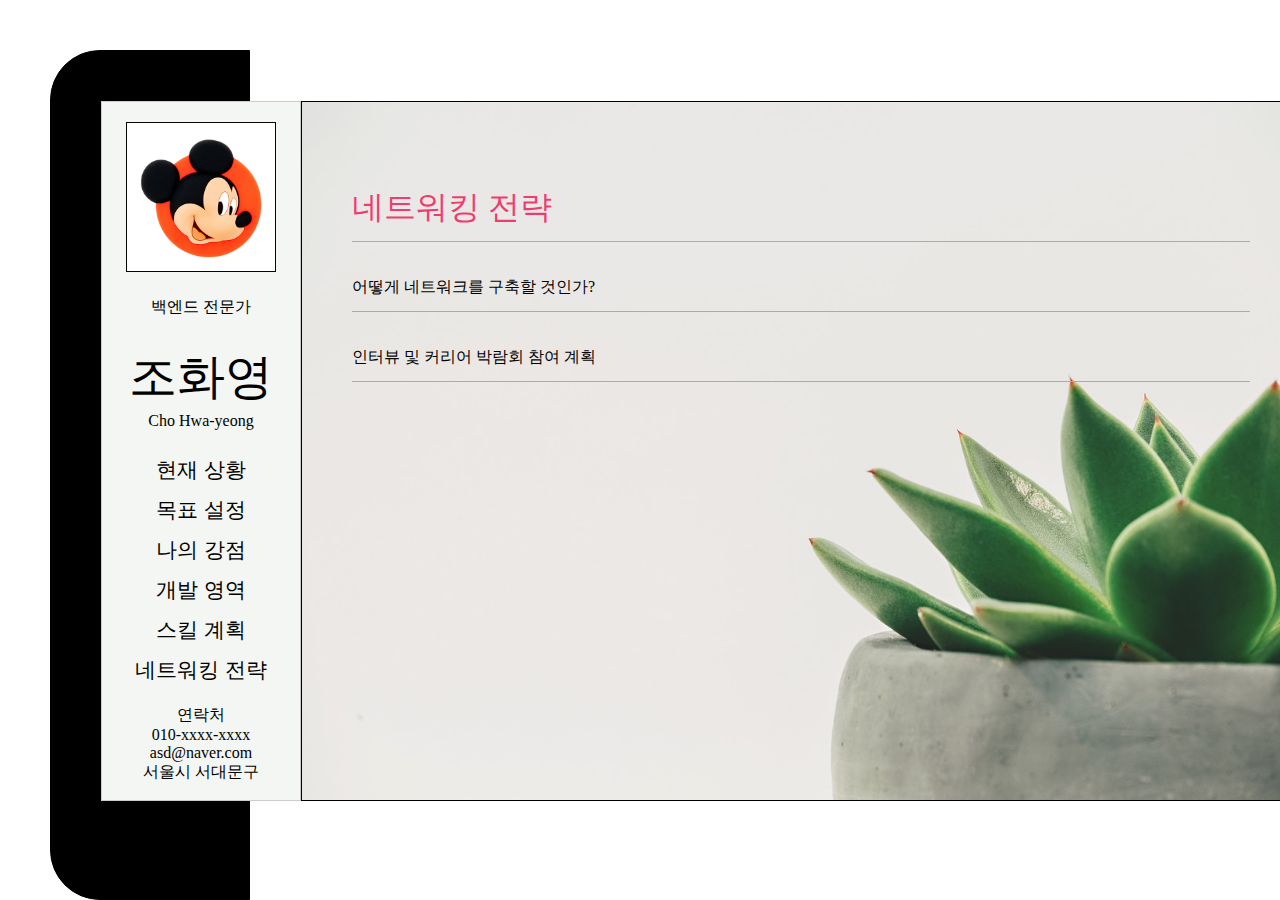
<file: index.html>
<!DOCTYPE html>
<html lang="en">

<head>
    <meta charset="UTF-8">
    <meta name="viewport" content="width=device-width, initial-scale=1.0">
    <title>Document</title>
    <link rel="stylesheet" href="css/index.css">
</head>

<body>
    <div class="layout">
        <div class="left">
            <div class="pic">
                <img src="img/micky.jpg" alt="">
            </div>
            <p class="text1">백엔드 전문가</p>
            <p class="text2">조화영</p>
            <p class="text3">Cho Hwa-yeong</p>
            <p class="menu1 menu" onclick="func(1)">현재 상황</p>
            <p class="menu2 menu" onclick="func(2)">목표 설정</p>
            <p class="menu3 menu" onclick="func(3)">나의 강점</p>
            <p class="menu4 menu" onclick="func(4)">개발 영역</p>
            <p class="menu5 menu" onclick="func(5)">스킬 계획</p>
            <p class="menu6 menu" onclick="func(6)">네트워킹 전략</p>

            <p class="text4 left_text">연락처</p>
            <p class="text5 left_text">010-xxxx-xxxx</p>
            <p class="text6 left_text">asd@naver.com</p>
            <p class="text7 left_text">서울시 서대문구</p>

<script>
    <!-- 내부스크립트 -->
    function func(js){
        right1.style.display="none"
        right2.style.display="none"
        right3.style.display="none"
        right4.style.display="none"
        right5.style.display="none"
        right6.style.display="none"
        this["right"+js].style.display="block"
    }

</script>
        </div>
        <!-- 왼쪽 메뉴 클릭시 오른쪽에 데이터 표시 -->
        <div class="right" id="right1">
            <p>현재 상황</p>
            중앙정보처리학원에서 국비지원 K-digital Training을 수강함
            <p>현재 직업 상황 또는 대학에서의 상황</p>
            교육직종에 종사하였음. 아이들을 가르치는 일을 하였음
            대학에서는 기계 관련 학과를 전공하였습니다.
            <p>강점과 발전 가능성 소개</p>
            저는 지속적으로 발전하고 성취하는것에 보람을 느낍니다.
            어려움에 부딪혔을 때 좌절하지 않고 헤쳐나갈 것입니다.
        </div>
        <div class="right" id="right2">
            <p>어떤 직업에 도전할것인가</p>
            <p>3년, 5년 후 나를 그려보기</p>
            
            <p>구체적이고 현실적인 목표 설정</p>
        </div>
        
        <div class="right" id="right3">
            <p>나의 강점</p>
            <p>내 강점은 무엇인가</p>
            나의 강점은 새로운 것을 배우는것에 거부감이 없다는 것이다.
            <p>강점을 더욱 강화하기 위한 나만의 전략</p>
            새롭게 배우고 익히며 관련 자격증을 획득하는것이 나의 전략입니다.
        </div>
        
        <div class="right" id="right4">
            <p>개발 영역</p>
            <p>현재 산업 동향과 자기 분야에 필요한 기술 습득</p>
            전문기술자가 부족한 상황입니다.
            <p>수요가 높은 분야 파악</p>
            인공지능, 빅데이터
        </div>
        
        <div class="right" id="right5">
            <p>스킬 계획</p>
            프론트엔드:html,css,js 백엔드:java 프레임워크:spring,spring boot
            DB:MySQL
            <p>필요한 스킬 목록</p>
            node js. React
            <p>스킬 개발을 위한 계획 및 일정</p>

            
        </div>
        <div class="right" id="right6">
            <p class="right_text">네트워킹 전략</p>
            <p class="right_text">어떻게 네트워크를 구축할 것인가?</p>
            <p class="right_text">인터뷰 및 커리어 박람회 참여 계획</p>
            
        </div>
    </div>


</body>

</html>
</file>
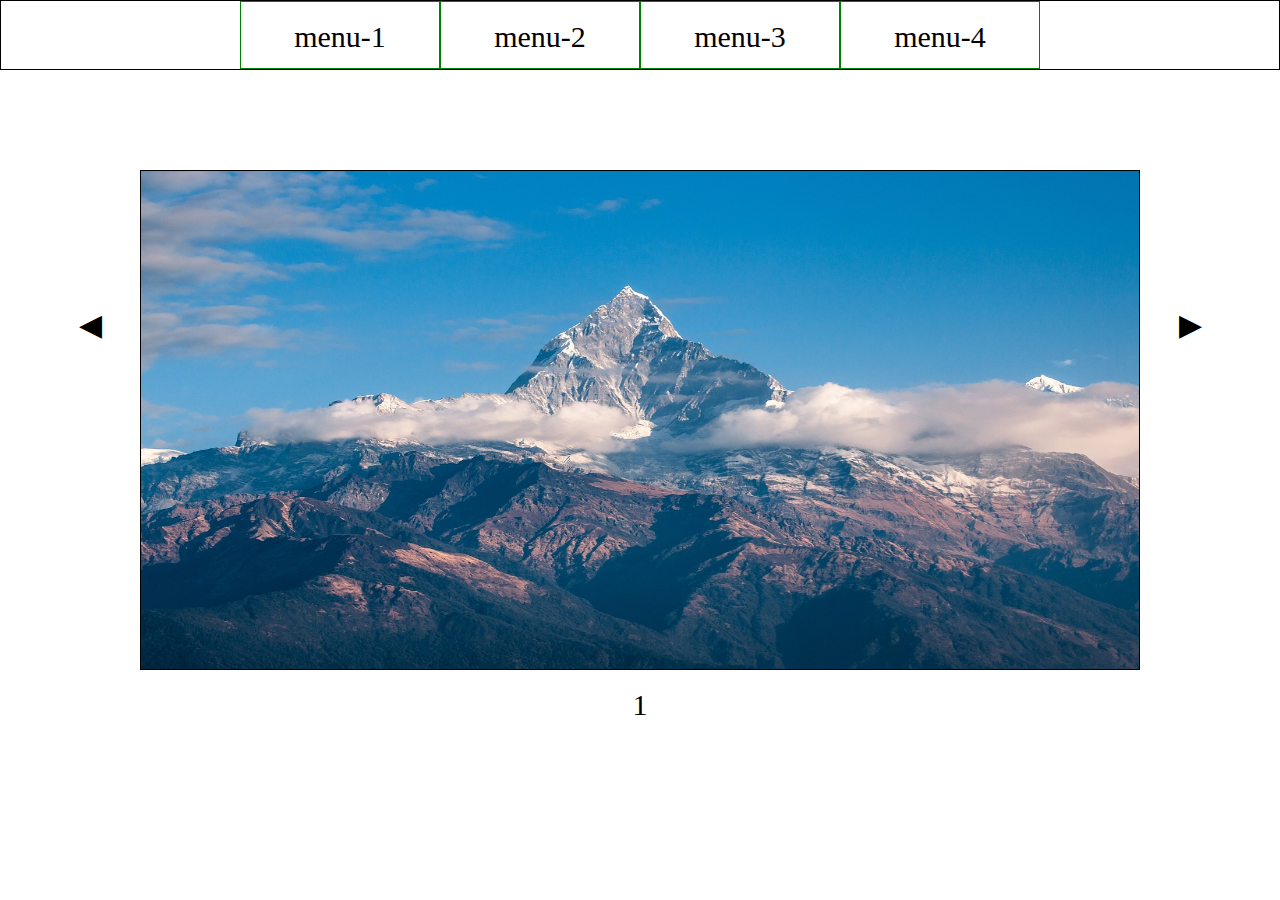
<file: 0205.html>
<!DOCTYPE html>
<html lang="en">

<head>
    <meta charset="UTF-8">
    <meta name="viewport" content="width=, initial-scale=1.0">
    <title>Document</title>
    <link rel="stylesheet" href="css/0205.css">
    <script src="javascript/0205.js"></script>
</head>

<body>
    <ul class="menu">
        <li id="menu1">menu-1</li>
        <li id="menu2">menu-2</li>
        <li id="menu3">menu-3</li>
        <li id="menu4">menu-4</li>
    </ul>
    <div class="big">
        <img src="img/0205/img1.jpg" alt="" class="pic">
    </div>
    <p class="no">1</p>
    <ul id="arrow">
        <li class="prev">◀</li>
        <li class="next">▶</li>
    </ul>
</body>

</html>
</file>
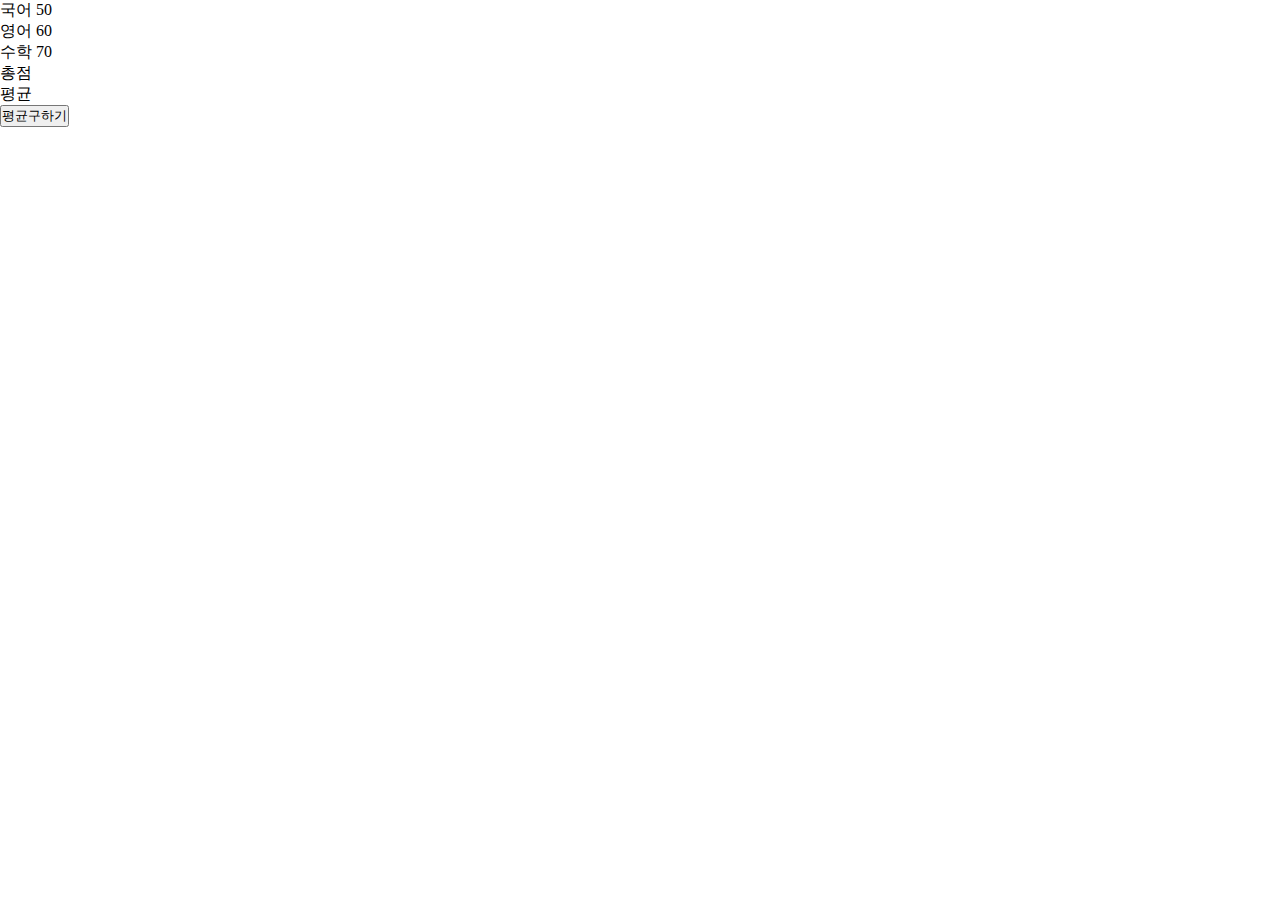
<file: 0205_2.html>
<!DOCTYPE html>
<html lang="en">

<head>
    <meta charset="UTF-8">
    <meta name="viewport" content="width=device-width, initial-scale=1.0">
    <title>Document</title>
    <link rel="stylesheet" href="css/0205_2.css">
    <script src="javascript/0205_2.js"></script>
</head>

<body>
    <ul>
        <li><span>국어</span>
            <span class="kor">50</span>
        </li>
        <li>
            <span>영어</span>
            <span class="eng">60</span>
        </li>
        <li>
            <span>수학</span>
            <span class="math">70</span>
        </li>
        <li><span>총점</span>
            <span class="sum"></span>
        </li>
        <li><span>평균</span>
            <span class="avg"></span>
        </li>
        <li>
            <input type="button" value="평균구하기" id="calc">
        </li>
    </ul>
</body>
</html>
</file>
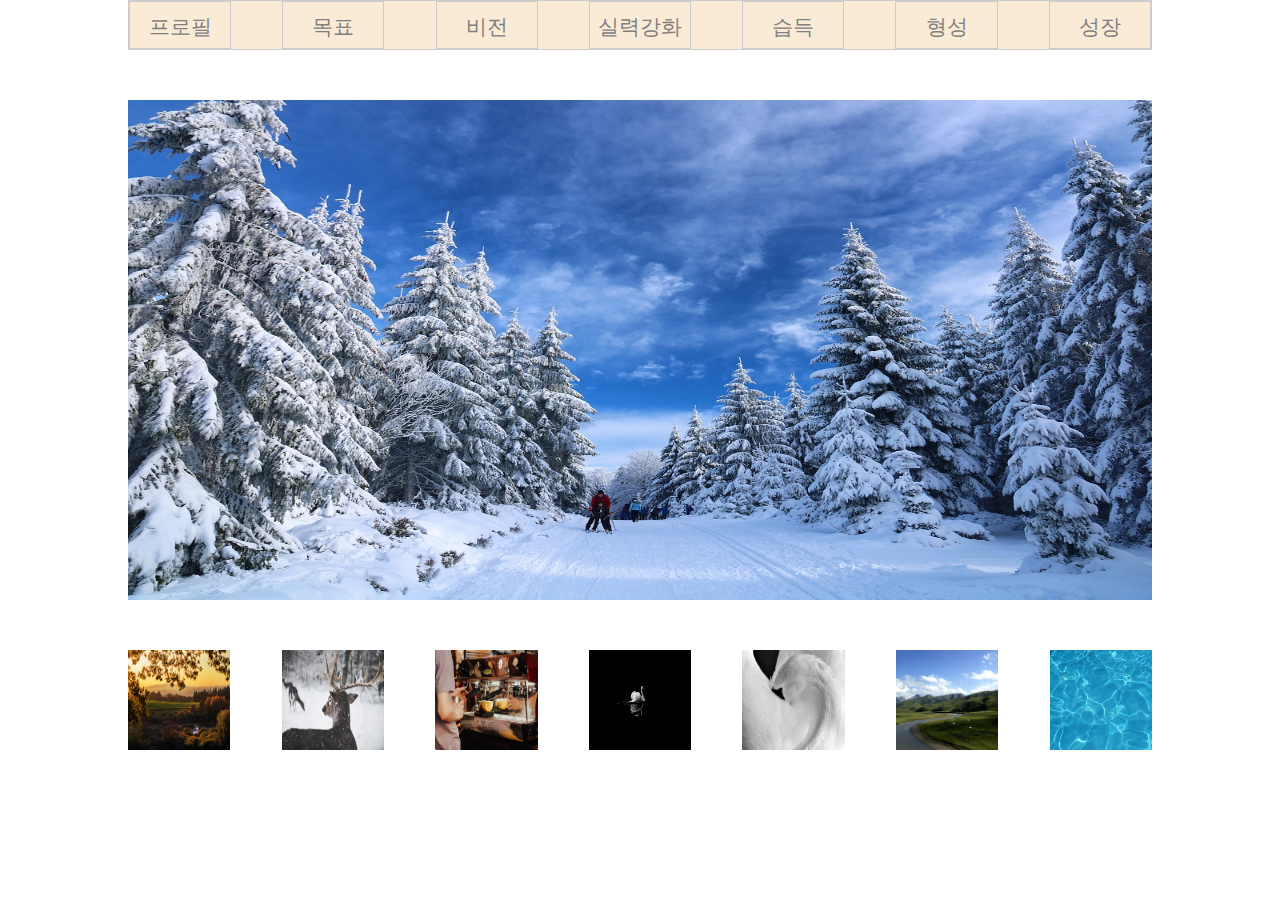
<file: 0206.html>
<!DOCTYPE html>
<html lang="kor">

<head>
    <meta charset="UTF-8">
    <meta name="viewport" content="width=device-width, initial-scale=1.0">
    <title>Document</title>
    <link rel="stylesheet" href="css/0206.css">
    <script src="https://ajax.googleapis.com/ajax/libs/jquery/3.7.1/jquery.min.js"></script>
    <script src="javascript/0206.js"></script>
</head>

<body>
    <ul class="menu">
        <li>프로필</li>
        <li>목표</li>
        <li>비전</li>
        <li>실력강화</li>
        <li>습득</li>
        <li>형성</li>
        <li>성장</li>       
    </ul>
    <div id="big">
        <img src="img/skiing_1280.jpg" alt="" class="pic">
        
    </div>

    <div class="img7">
        <div></div>
        <div></div>
        <div></div>
        <div></div>
        <div></div>
        <div></div>
        <div></div>
    </div>
</body>

</html>
</file>
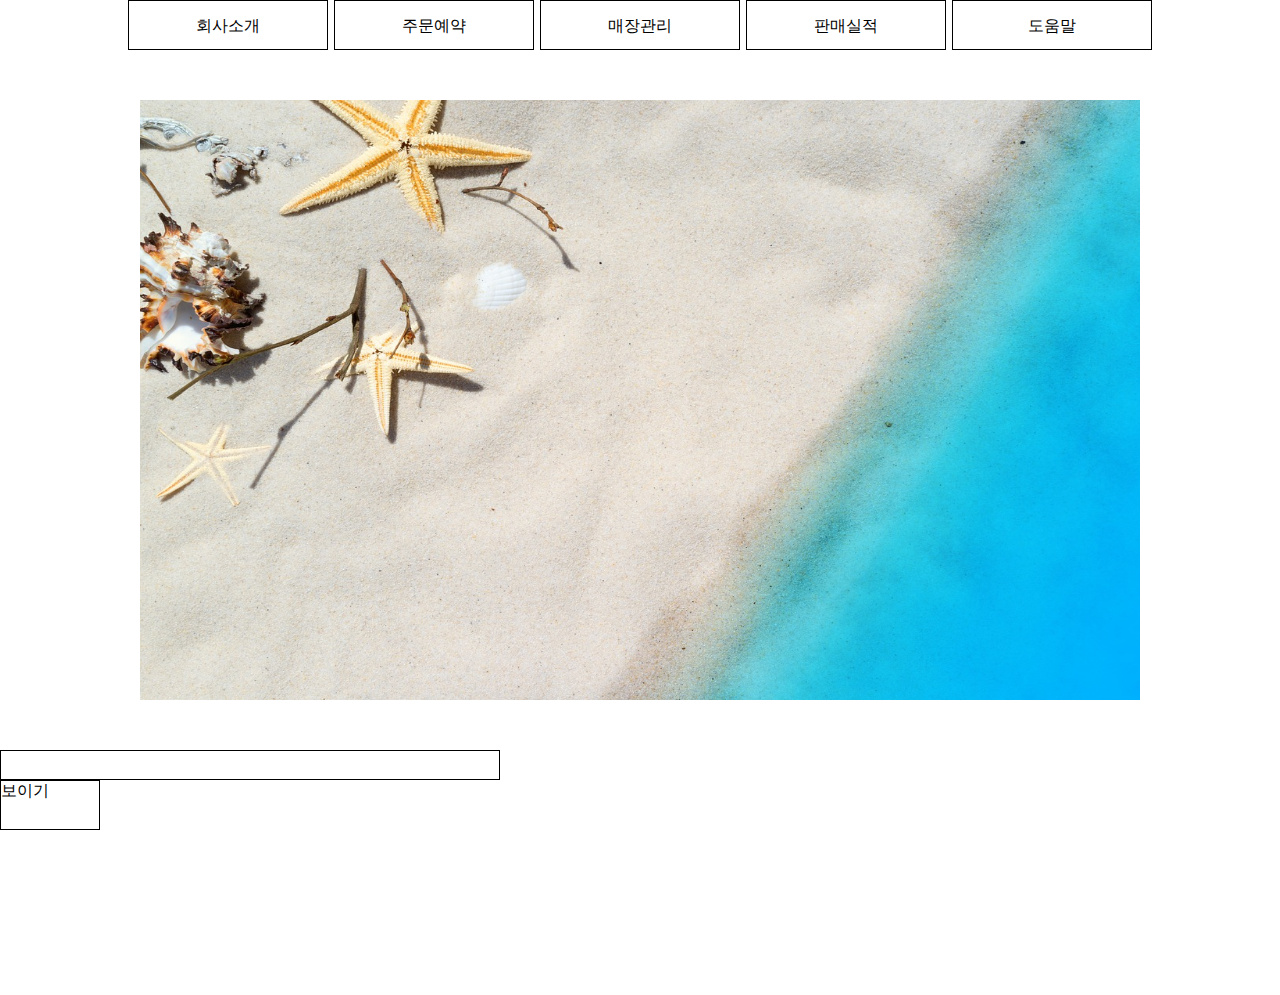
<file: 0207_2.html>
<!DOCTYPE html>
<html lang="en">
<head>
    <meta charset="UTF-8">
    <meta name="viewport" content="width=device-width, initial-scale=1.0">
    <link rel="stylesheet" href="css/0207_2.css">
    <script src="https://ajax.googleapis.com/ajax/libs/jquery/3.7.1/jquery.min.js"></script>
    <script src="javascript/0207_2.js"></script>
    <title>Document</title>
</head>
<body>
    <header>
        <div>1</div>
        <div>2</div>
        <div>3</div>
        <div>4</div>
        <div>5</div>
    </header>
    <div class="big">
        <img src="img/beach_1280.jpg" alt="" class="pic">
    </div>
    <p class="text"></p>
    <p class="menu">보이기</p>
    <nav>
        <div>메뉴-1</div>
        <div>메뉴-1</div>
        <div>메뉴-1</div>
        <div>메뉴-1</div>
        <div>메뉴-1</div>

    </nav>
</body>
</html>
</file>
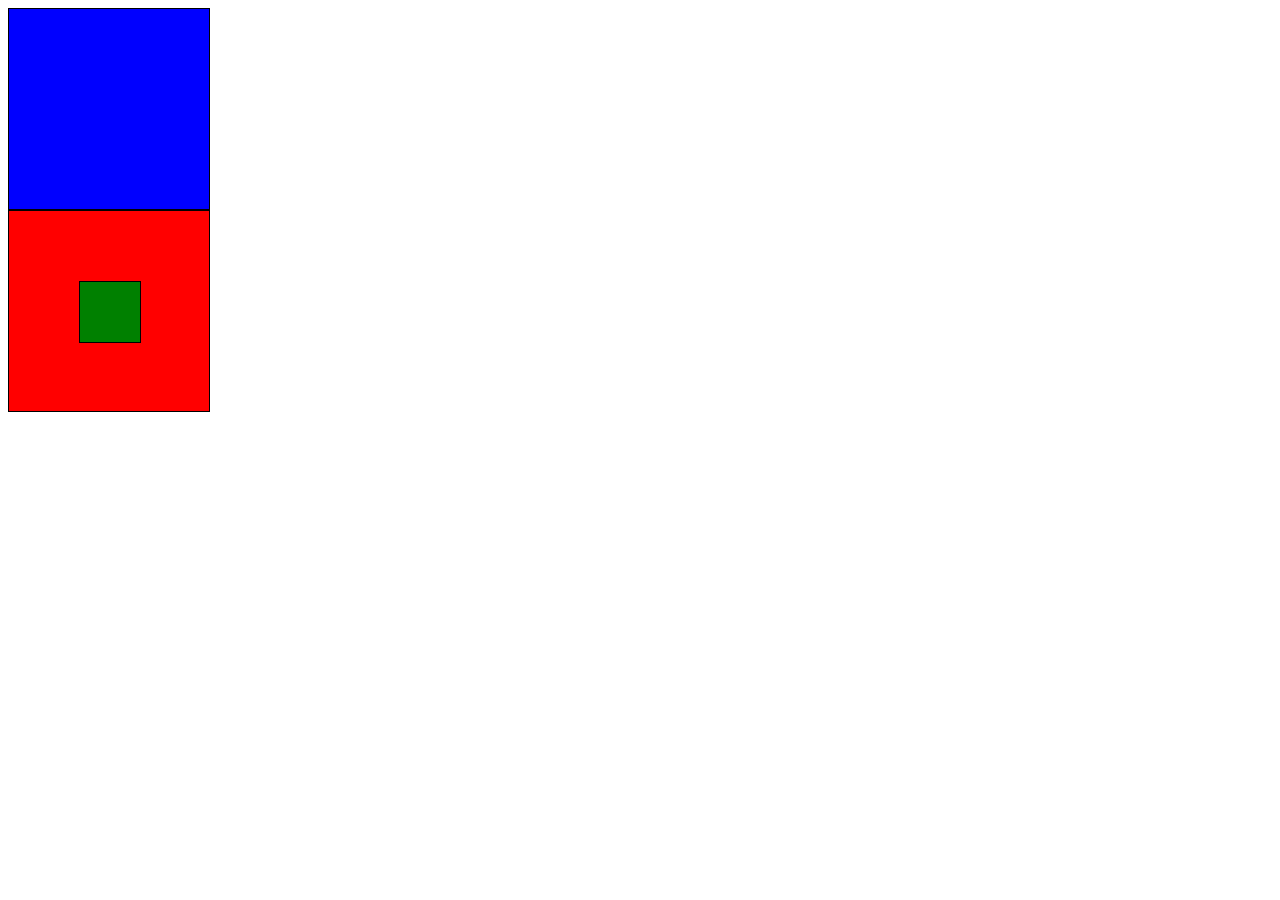
<file: 0207_3.html>
<!DOCTYPE html>
<html lang="en">

<head>
    <meta charset="UTF-8">
    <meta name="viewport" content="width=, initial-scale=1.0">
    <link rel="stylesheet" href="css/0207_3.css">
    <script src="https://ajax.googleapis.com/ajax/libs/jquery/3.7.1/jquery.min.js"></script>
    <script src="javascript/0207_3.js"></script>
    <title>Document</title>
</head>

<body>
    <div class="box1"></div>
    <div class="box2">
        <div class="child"></div>
    </div>
</body>

</html>
</file>
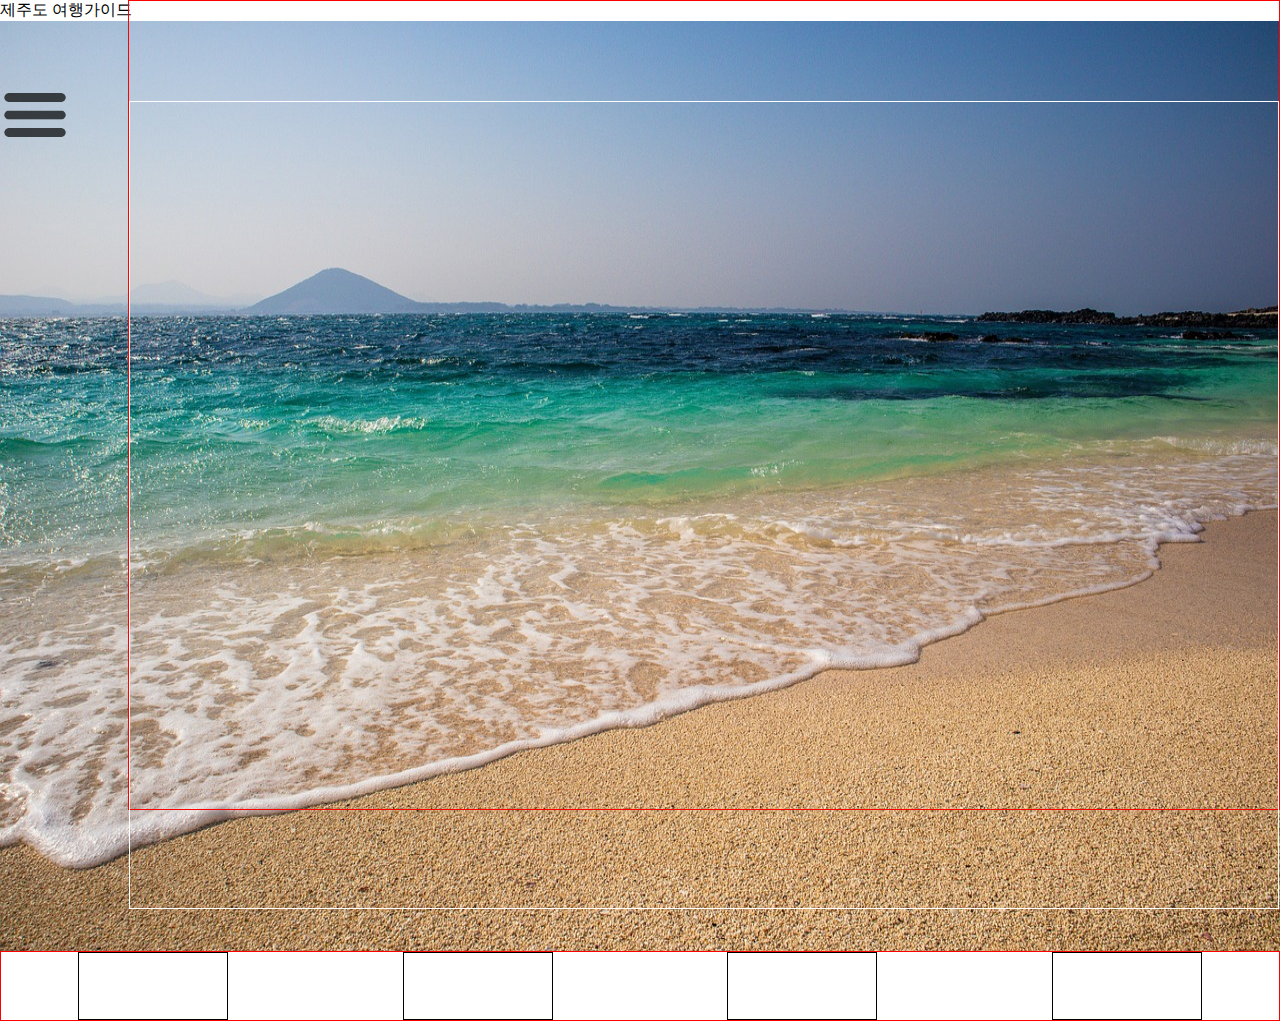
<file: 0208.html>
<!DOCTYPE html>
<html lang="en">
<head>
    <meta charset="UTF-8">
    <meta name="viewport" content="width=device-width, initial-scale=1.0">
    <title>Document</title>
    <link rel="stylesheet" href="css/0208.css">
    <script src="https://ajax.googleapis.com/ajax/libs/jquery/3.7.1/jquery.min.js"></script>
    <script src="javascript/0208.js"></script>
</head>
<body>
    <header>
        <p span> 제주도 여행가이드</p span>
    </header>
    <div class="bg"></div>
    <p class="menu">
        <img src="img/web_prj/menu.png" alt="">
    </p>
    <nav>
        <div>홈</div>
        <div>제주 소개</div>
        <div>관광지</div>
        <div>교통편</div>
    </nav>
    <section>
        <article class="at0 at"><p class="title0 title"></p></article>
        <article class="at1 at"><p class="title0 title"></p></article>
        <article class="at2 at"><p class="title0 title"></p></article>
        <article class="at3 at"><p class="title0 title"></p></article>
        
    </section>
    

</body>
</html>
</file>
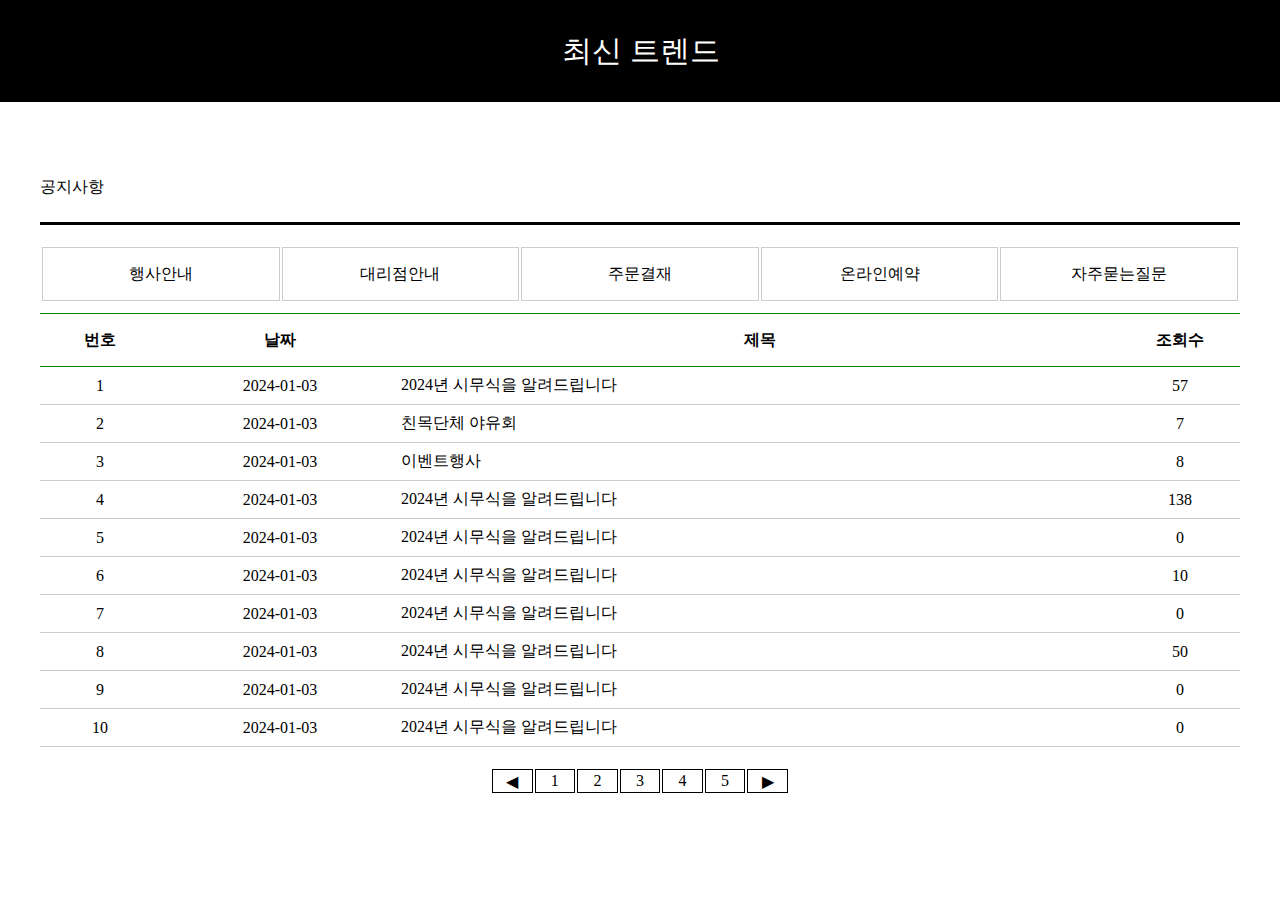
<file: index3.html>
<!DOCTYPE html>
<html lang="en">

<head>
    <meta charset="UTF-8">
    <meta name="viewport" content="width=device-width, initial-scale=1.0">
    <title>Document</title>
    <link rel="stylesheet" href="css/index3.css">
</head>

<body>
    <div class="title">
        최신 트렌드
    </div>
    <p class="gong">공지사항</p>
    <table class="table_title">
        <tr>
            <td>행사안내</td>
            <td>대리점안내</td>
            <td>주문결재</td>
            <td>온라인예약</td>
            <td>자주묻는질문</td>
        </tr>
    </table>

    <table class="content" cellspacing="0">
        <tr>
            <th>번호</th>
            <th>날짜</th>
            <th>제목</th>
            <th>조회수</th> 
        </tr>
        
        <tr>
            <td>1</td>
            <td>2024-01-03</td>
            <td>2024년 시무식을 알려드립니다</td>
            <td>57</td>
        </tr>
        <tr>
            <td>2</td>
            <td>2024-01-03</td>
            <td>친목단체 야유회</td>
            <td>7</td>
        </tr>
        <tr>
            <td>3</td>
            <td>2024-01-03</td>
            <td>이벤트행사</td>
            <td>8</td>
        </tr>
        <tr>
            <td>4</td>
            <td>2024-01-03</td>
            <td>2024년 시무식을 알려드립니다</td>
            <td>138</td>
        </tr>
        <tr>
            <td>5</td>
            <td>2024-01-03</td>
            <td>2024년 시무식을 알려드립니다</td>
            <td>0</td>
        </tr>
        <tr>
            <td>6</td>
            <td>2024-01-03</td>
            <td>2024년 시무식을 알려드립니다</td>
            <td>10</td>
        </tr>
        <tr>
            <td>7</td>
            <td>2024-01-03</td>
            <td>2024년 시무식을 알려드립니다</td>
            <td>0</td>
        </tr>
        <tr>
            <td>8</td>
            <td>2024-01-03</td>
            <td>2024년 시무식을 알려드립니다</td>
            <td>50</td>
        </tr>
        <tr>
            <td>9</td>
            <td>2024-01-03</td>
            <td>2024년 시무식을 알려드립니다</td>
            <td>0</td>
        </tr>
        <tr>
            <td>10</td>
            <td>2024-01-03</td>
            <td>2024년 시무식을 알려드립니다</td>
            <td>0</td>
        </tr>
    </table>
    <table class="pagenumber">
        <tr>
            <td>◀</td>
            <td>1</td>
            <td>2</td>
            <td>3</td>
            <td>4</td>
            <td>5</td>
            <td>▶</td>

        </tr>
    </table>

</body>

</html>
</file>
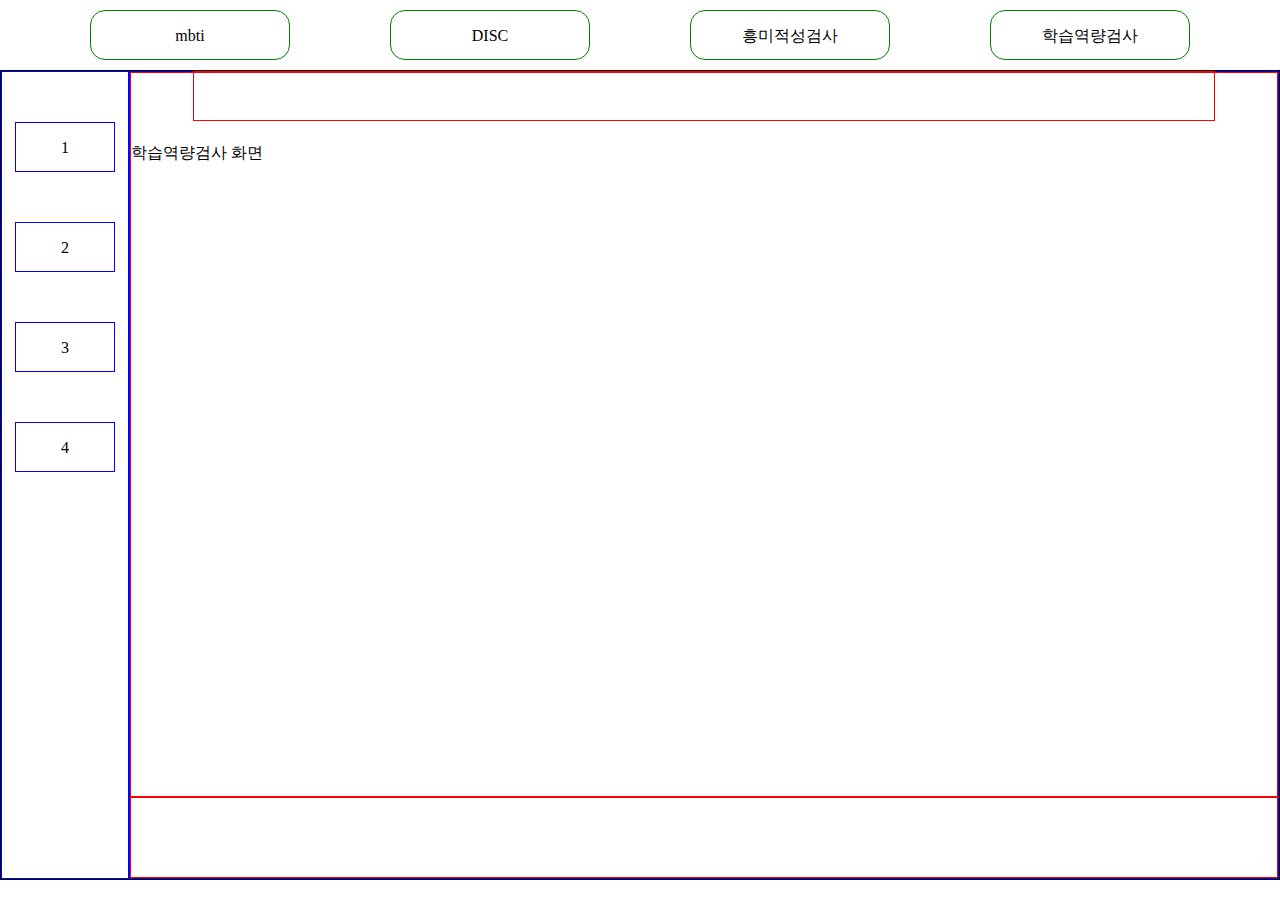
<file: mbti.html>
<!DOCTYPE html>
<html lang="en">

<head>
    <meta charset="UTF-8">
    <meta name="viewport" content="width=device-width, initial-scale=1.0">
    <title>Document</title>
    <link rel="stylesheet" href="css/mbti.css">
    <script src="https://ajax.googleapis.com/ajax/libs/jquery/3.7.1/jquery.min.js"></script>
    <script src="javascript/mbti.js"></script>
</head>

<body>
    <ul class="menu">
        <li id="menu0">mbti</li>
        <li id="menu1">DISC</li>
        <li id="menu2">흥미적성검사</li>
        <li id="menu3">학습역량검사</li>
    </ul>
    <section>
        <div class="left">
            <div class="sub0 sub">1</div>
            <div class="sub1 sub">2</div>
            <div class="sub2 sub">3</div>
            <div class="sub3 sub">4</div>
        </div>
        <div class="right">
            <div class="right_up">
                <article class="at0">MBTI 검사 화면
                    <div class="at0_box0 at0_box">박스-1</div>
                    <div class="at0_box1 at0_box">박스-2</div>
                    <div class="at0_box2 at0_box">박스-3</div>
                    <div class="at0_box3 at0_box">박스-4</div>
                    <div class="at0_box4 at0_box">박스-5</div>
                    <div class="at0_box5 at0_box">박스-6</div>
                    <div class="at0_box6 at0_box">박스-7</div>
                    <div class="at0_box7 at0_box">박스-8</div>
                    <div class="at0_box8 at0_box">박스-9</div>
                    <div class="at0_box9 at0_box">박스-10</div>


                </article>
                <article class="at1">DISC 검사 화면</article>
                <article class="at2">흥미적성검사 화면</article>
                <article class="at3">학습역량검사 화면</article>
            </div>
            <div calss="right_down">

            </div>
        <div class="title"></div>
    </section>
</body>

</html>
</file>
<file: css/index.css>
*{
    margin:0;
    padding:0;
    box-sizing:border-box;
}
.layout{
    position:relative;
    top:50px; left:50px;
    width:200px; height:850px;
    border:1px solid black;
    border-top-left-radius: 50px;
    border-bottom-left-radius: 50px;
    background:black;
}
.left{
    position:absolute;
    top:50px; left:50px;
    width: 200px; height: 700px;
    background: rgb(243, 246, 243);
    border: 1px solid #ccc;
}
.right{
    position:absolute;
    top:50px; left:350px;
    width:1000px; height:700px;
    border:1px solid #ccc;
}
.left .pic{

    width:150px; height:150px;
    border:1px solid rgb(6, 6, 6);
    margin:20px auto;
    background: #f2f2f2;
}
.left .pic img{
    width:100%; height: 100%;
}
.left .text1,
.left .text2{
    width:150px; height: 30px;
    border:0px solid green;
    text-align: center;
    margin:0 auto;
    line-height: 30px;
}
.left .text2{
    font-size:3rem;
    margin-top: 20px;
    font-family:hy견고딕;
    height: 70px;
    line-height: 70px;
}
.left .text3{
    text-align: center;
}

.left .text4{
    margin-top:15px;
}

.left .left_text{
    text-align: center
}


/* 메뉴 */
.left .menu{
    text-align: center;
    line-height: 40px;
    font-size: 1.3rem;
    cursor:pointer;
}
.left .menu1{
    margin-top: 20px;
}

.left .menu:hover{
    color:rgb(170, 24, 24);
    background-color: #f2c4c4;
}

.right{
    position:absolute;
    top: 50px; left: 250px;
    width: 1000px; height: 700px;
    border:1px solid black;
    padding:50px;
    font: size 1.5rem;
    background: white;
}

.right .right_text{
    border-bottom:1px solid rgb(172, 170, 170);
}

.right p:first-child{
    height: 70px;
    color:rgba(243, 11, 81, 0.798);
    line-height:70px;
    font-family: hy견고딕;
    font-size: 2rem;
}

.right p{
    height: 50px;
    line-height: 50px;
    margin-top:20px;
    cursor:default;
}

.right p:hover{
    background:#f2f2f2 ;
}

#right1 {
    background:url(../img/leaf.png);
    background-size:100% 100%;  
}
#right2 {
    background:url(../img/laptop.jpg);
    background-size:100% 100%;  
}
#right3 {
    background:url(../img/workplace.jpg);
    background-size:100% 100%;  
}
#right4 {
    background:url(../img/boho2.png);
    no-repeat right bottom;
    /* background-size:100% 100%;   */
}
#right5 {
    background:url(../img/white.jpg);
    background-size:100% 100%;
}
#right6 {
    background:url(../img/plant.jpg);
    background-size:100% 100%;
}
</file>
<file: css/0205.css>
*{
    margin:0;
    padding:0;
    box-sizing: border-box;
    list-style: none;
}

html{
    font-size: 30px;
}

.menu{
    width:100%; height:70px;
    border:1px solid black;
    display:flex;
    justify-content: center;
}
.menu li{
    width:200px;
    border:1px solid green;
    text-align: center;
    line-height: 70px;
    cursor: pointer;
    
}
.big{
    width:1000px; height:500px;
    border: 1px solid black;
    margin: 100px auto;
}
.big img{
    width:100%; height:100%;
}
.no{
    width:100px; height:50px;
    margin:-90px auto;
    /* border:1px solid black; */
    text-align:center;
    line-height: 50px;
}
#arrow{
    position:absolute;
    top:300px; left:50%;
    transform:translate(-50%);
    /* border:1px solid black; */
    width:1200px; height:100px;
    display:flex;
    justify-content: space-between;

}
#arrow li{
    width:100px; height:100%;
    /* border:1px solid black; */
    text-align: center;
    line-height: 50px;
    cursor: pointer;
}
</file>
<file: css/0205_2.css>
*{
    list-style-type: none;
    margin:0;
    padding:0;
}
</file>
<file: css/0206.css>
*{
    margin:0; padding:0;
    list-style: none;
    box-sizing: border-box;
}
.menu{
    width:80%; height:50px;
    border:1px solid#ccc;
    background-color: antiquewhite;
    margin:0 auto;
    display:flex;
    justify-content: space-between;
}
.menu li{
    width:10%; height:100%;
    border:1px solid #ccc;
    text-align: center;
    line-height: 50px;
    cursor: pointer;
}

.img7{
    width:80%; height:150px;
    /* border:1px solid black; */
    margin: 50px auto;
    display:flex;
    justify-content: space-between;    
}
.img7 div{
    width:10%; height:100px;
    cursor: pointer;
    /* border:1px solid red; */
}
.img7 div:hover{
    transform:scale(1.5);
    
}

#big{
    width:80%; height:500px;
    /* border:1px solid black; */
    margin:50px auto;
    text-align: center;
    overflow:hidden;
}
#big img{
    width:100%; height:100%;
}
#big:hover img{
    transform: scale(1.1);
    transition:0.5s;
}
</file>
<file: css/0207_2.css>
*{
    margin:0; padding:0;
    list-style-type: none;
    box-sizing: border-box;
}
header {
    /* border:1px solid black; */
    width:80%; height:50px;
    margin:0 auto;
    display:flex;
    justify-content: space-between;
}
header div{
    border:1px solid black;
    width:200px; height:100%;
    text-align: center;
    line-height: 50px;
    cursor: pointer;
}
.big {
    width: 1000px; height:600px;
    margin:50px auto;
}
.big img{
    width: 100%; height:100%;
}
.text {
    width:500px; height:30px;
    border:1px solid black;
}
.menu{
    width:100px; height:50px;
    border:1px solid black;
    cursor: pointer;

}
nav{
    position:relative;
    top:0; left:-100px;
    width:100px;
}
nav div{
    border:1px solid black;
    margin-top:10px;
}
</file>
<file: css/0207_3.css>
.box1{
    width:200px; height:200px;
    border:1px solid black;
    background-color: blue;
}
.box2{
    width:200px; height:200px;
    border:1px solid black;
    background-color: red;
    position:relative;
}
.child{
    position:absolute;
    top:70px; left:70px;
    width:60px; height:60px;
    border:1px solid black;
    background-color: green;
    
}


header .box{
    /* position:absolute;
    top:0px; left:0px; */
    margin:100px 500px;
    width:50%; height:50px;
    border:1px solid green;
}

.box{}
</file>
<file: css/0208.css>
* {
    margin: 0; padding: 0;
    list-style-type: none; box-sizing: border-box;
}
body {
    overflow-y: hidden;
}

.bg {
    width: 100%; height: 930px;
    background: url(../img/web_prj/sea1.jpg);
    background-size: 100% 100%;
    z-index: -1;
}

nav {
    position: relative;
    top: 0; left: 0;
    width: 100%; height: 70px;
    border: 1px solid red;
    display: flex;
    justify-content: space-around;
    transition: all 0.5s;
}

nav div {
    width: 150px; height: 100%;
    border: 1px solid black;
    color: white;
    text-align: center;
    line-height: 70px;
    font-size: 1.5rem;
    cursor: pointer;
    margin-right: 20px;
    font-family: hy견고딕;
}

nav div:last-child {
    margin-right: 0px;
}

.menu {
    position: fixed;
    top: 70px;
    left: 0;
    width: 70px;
    height: 70px;
    color: white;
    background-color: rgb(222, 220, 220);
    font-size: 1.2rem;
    background: url(../img/web_prj/menu.png);
    text-align: center;
    line-height: 70px;
    cursor: pointer;
    opacity: 70%;
}

.menu img {
    width: 100%; height: 100%;
    margin-top: 10px;
}

section {
    position: fixed;
    top: 0; left: 10%;
    width: 90%; height: 90%;
    border: 1px solid red;
}

article {
    position: absolute;
    top: 100px;
    left: 0;
    width: 100%;
    height: 100%;
    border: 1px solid white;
    display: none;
}

.at0 {
    display: block;
}
</file>
<file: css/index3.css>
/* *{
    margin:0;
}
.title{
    width:100%; height:100px;
    border:1px solid black;
    background:black;
    color:white;
    font-size: 30px;
    text-align: center;
    line-height: 100px;
    
}
.table_1{
    margin: 50px auto;    
    border: 1px solid rgb(98, 168, 43);
}
.table_1 tr{

}
.table_1 tr td{
    width: 300px;
    border: 1px solid red;
    text-align: center;
    font-size: 20px;
}
.table_1 tr td img{
    width: 100px;
} */

* {
    margin: 0;
}

.title {
    width: 100%;
    height: 100px;
    border: 1px solid black;
    background: black;
    color: white;
    font-size: 30px;
    text-align: center;
    line-height: 100px;

}

.gong {
    width: 1200px;
    height: 70px;
    line-height: 70px;
    border-bottom: 3px solid black;
    margin: 50px auto;
    font-size: 2rea;
}

.table_title {
    width: 1200px;
    border: 0px solid blue;
    margin: 10px auto;
    margin-top: -30px;
}

/* .table_title tr{    
} */
.table_title tr td {
    width: 20%;
    height: 50px;
    border: 1px solid #ccc;
    text-align: center;
    font-size: 1.2rea;
    cursor: pointer;

}

.table_title tr td:hover {
    background: black;
    color: white;
}

.content {
    border: 0px solid green;
    width: 1200px;
    height: 50px;
    margin: auto;
    text-align: center;


}

.content tr:hover {
    background-color: #f2f2f2;
}

.content tr:nth-child(1):hover {
    background:none;
}

.content tr td {
    text-align: center;
    border-bottom: 1px solid #ccc;
    height: 35px;
    margin-top: 5px;
}
.content tr td:nth-child(3){
    text-align: left;
}

.content tr th{
    border-top: 1px solid green;
    border-bottom: 1px solid green;
    height: 50px;
    
}

.content tr th:nth-child(1) {
    width: 10%
}

.content tr th:nth-child(2) {
    width: 20%
}

.content tr th:nth-child(3) {
    width: 60%
}

.content tr th:nth-child(4) {
    width: 10%
}


.pagenumber {
    width: 300px; 
    text-align: center;
    margin: 20px auto;
    border:0px solid rgb(10, 10, 10);
}   
.pagenumber tr td:hover{
    background-color:#ad7878;
}
.pagenumber tr td{
    width:14%;
    height:20px;
    border:1px solid black;
    cursor:pointer;
}

/* .pagenumber tr td:nth-child(1):hover,
.pagenumber tr td:nth-child(7):hover{
    background:none;
} */

.pagenumber tr td:first-child:hover,
.pagenumber tr td:last-child:hover{
    background: none;
}
</file>
<file: css/mbti.css>
*{
    margin:0;
    padding:0;
    box-sizing:border-box;
    list-style-type: none;
}
.menu{
    /* position:absolute;
    top:50px; left:auto; */
    width:100%; height:70px;
    /* border:1px solid black; */
    display:flex;
    justify-content: center;
    align-items:center;
}
.menu li{
    width:200px; height:50px;
    border:1px solid green;
    border-radius: 15px;
    /* font-size:1.2rem; */ 
    text-align: center;
    line-height: 50px;
    margin-right:100px;
    cursor: pointer;
}
.menu li:last-child{
    margin-right:0;
}
section{
    position:absolute;
    top:70px; left:0;
    width:100%; height:90%;
    border:1px solid black;
    display: flex;
}
section div{
    border:1px solid blue;
}
.left{
    width:10%; height:100%;
    /* border:1px solid black; */
}
.left div{
    width:80%; height:50px;
    margin:50px auto;
    line-height:50px;
    cursor:pointer;
    text-align: center;
}
.right{
    width:90%; height:100%;
    /* background:black; */
    /* border:1px solid black; */
}
.right div{
    width:100%;
    border:5px solid rgb(121, 192, 50);
}
.right div:nth-child(1){
    height:90%;
    border:1px solid red;
}
.right div:nth-child(2){
    height:10%;
    border:1px solid red;
}
/* 
    해당 메뉴의 본문이 나오는 공간(h:90%)
    자식태그(article)를 absolute 하기 위해
*/
.right .right_up{
    position: relative;
    top:0; left:0;
    width:100%; height:100%;
    border:10px solid rgb(18, 152, 78);
}
/* 
    article:각각 메뉴의 본문 내용 표시
*/
.right .right_up article{
    position:absolute;
    top:70px; left:0;
    width:100%; height:100%;
    display:none;
}
.right .right_up .at3{
    display:block;
}

section .title{
    position:absolute;
    top:0; left:15%;
    width:80%; height:50px;
    line-height: 50px;
    border:1px solid red;
    font-size:2rem;
}
.right .right_up .at0_box{
    position: absolute;
    top:0; left:0;
    width:100px; height:100px;
    border:1px solid black;
    border-radius:100%;
    text-align: center;
    background : white;
    color:black;
    opacity: 0.4;
    
}
.right .right_up .at0 .at0_box0{top:50px; left:50px }
.right .right_up .at0 .at0_box1{top:170px; left:350px}
.right .right_up .at0 .at0_box2{top:250px; left:870px}
.right .right_up .at0 .at0_box3{top:350px; left:420px}
.right .right_up .at0 .at0_box4{top:180px; left:80px}
.right .right_up .at0 .at0_box5{top:450px; left:550px}
.right .right_up .at0 .at0_box6{top:310px; left:160px}
.right .right_up .at0 .at0_box7{top:150px; left:200px}
.right .right_up .at0 .at0_box8{top:500px; left:370px}
.right .right_up .at0 .at0_box9{top:150px; left:490px}
</file>
